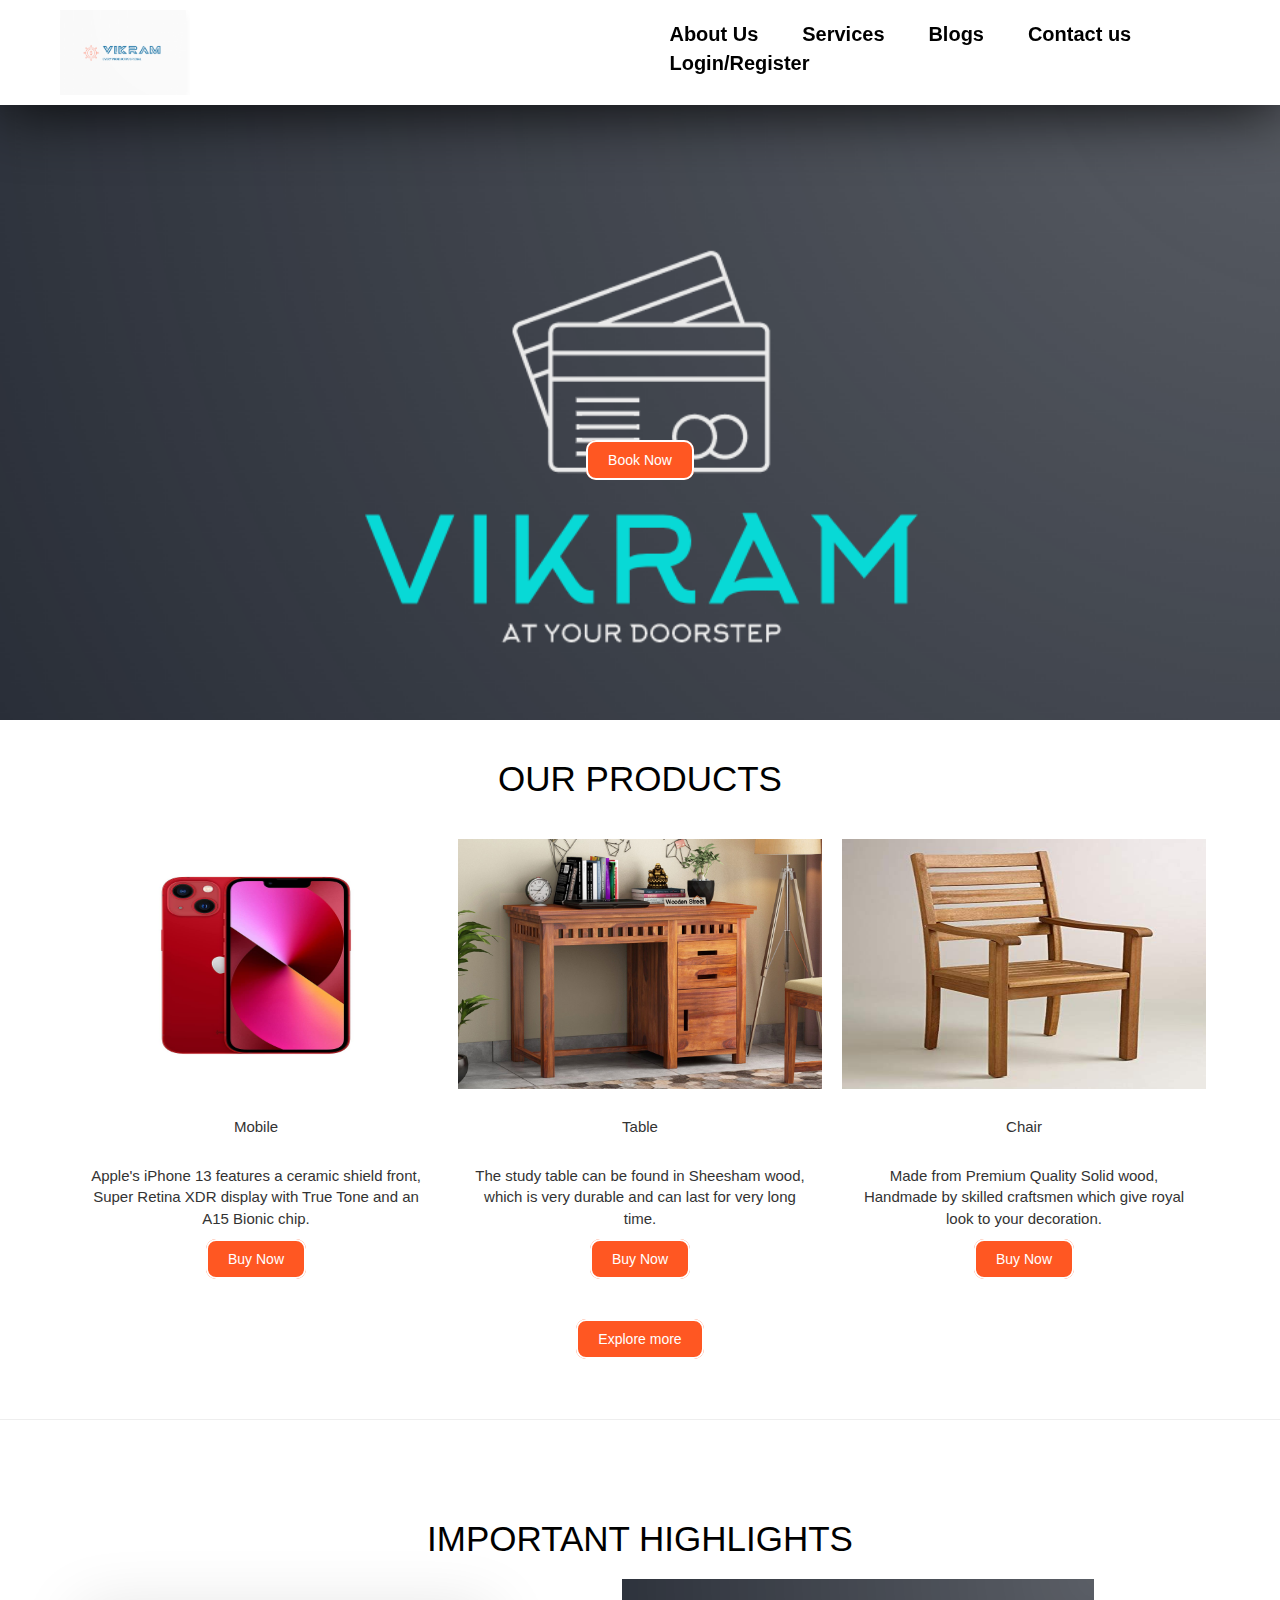
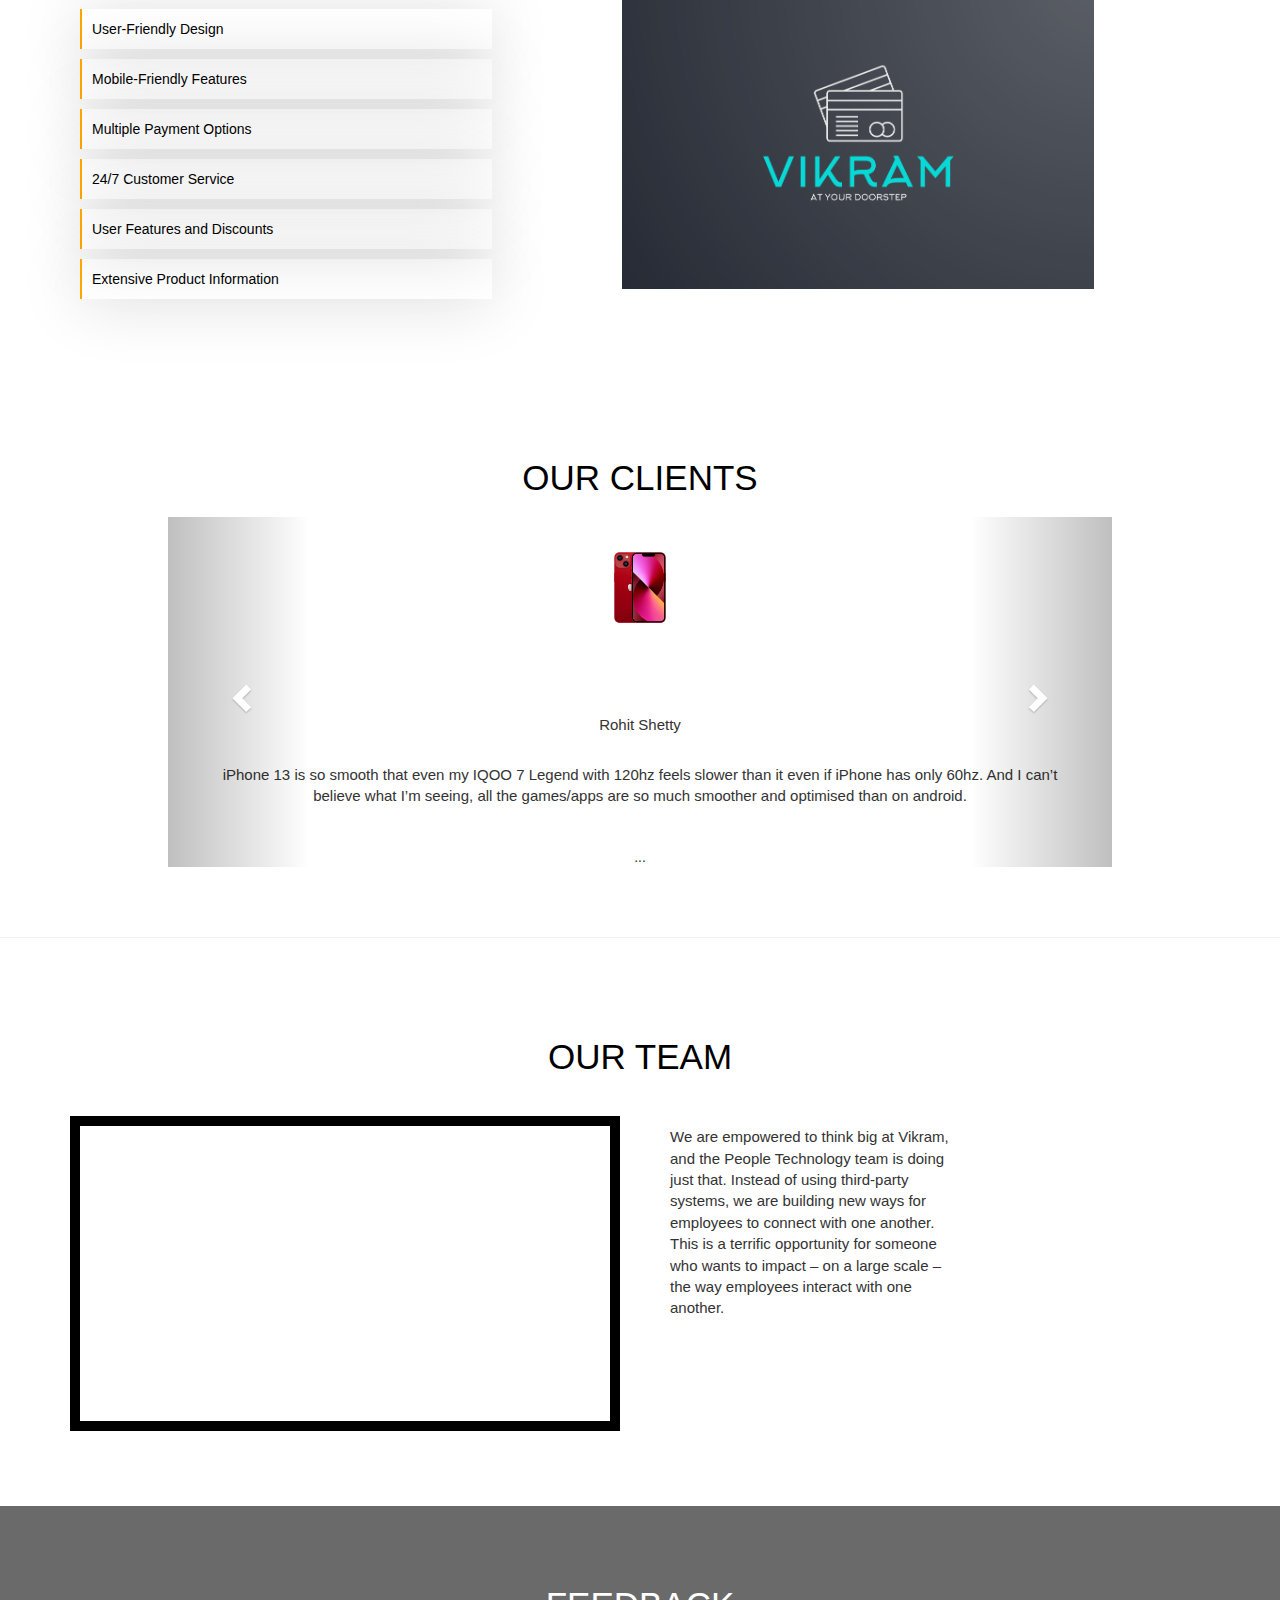
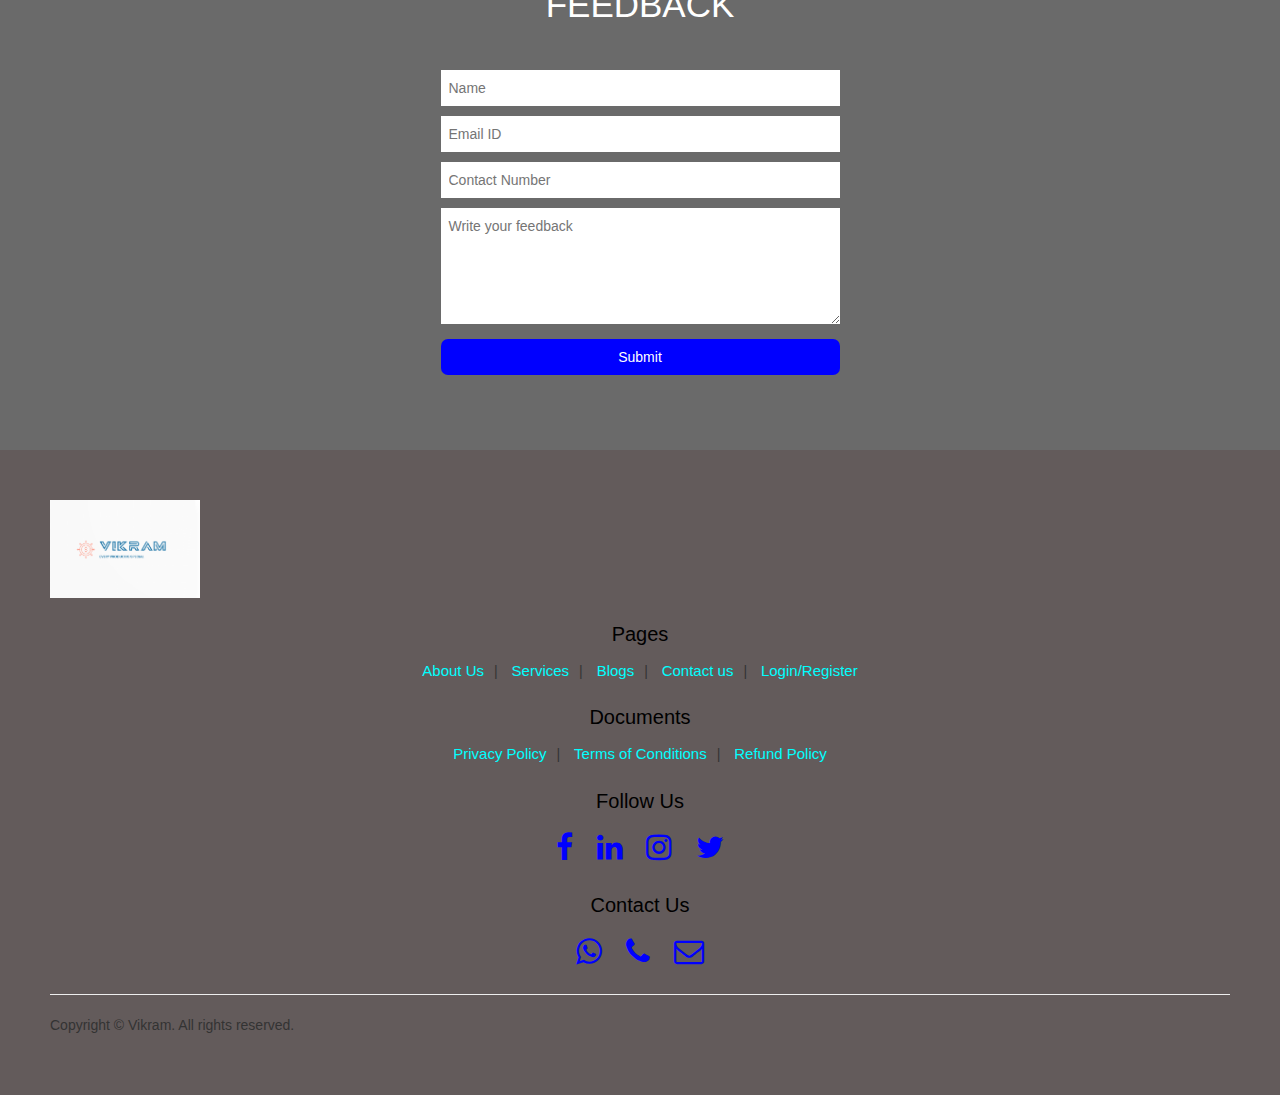
<file: index.html>
<!DOCTYPE html>
<html>


<head>
    <title> E-Commerce </title>

    <!-- Latest compiled and minified CSS -->
<link rel="stylesheet" href="https://cdn.jsdelivr.net/npm/bootstrap@3.4.1/dist/css/bootstrap.min.css" integrity="sha384-HSMxcRTRxnN+Bdg0JdbxYKrThecOKuH5zCYotlSAcp1+c8xmyTe9GYg1l9a69psu" crossorigin="anonymous">

<!-- Optional theme -->
<link rel="stylesheet" href="https://cdn.jsdelivr.net/npm/bootstrap@3.4.1/dist/css/bootstrap-theme.min.css" integrity="sha384-6pzBo3FDv/PJ8r2KRkGHifhEocL+1X2rVCTTkUfGk7/0pbek5mMa1upzvWbrUbOZ" crossorigin="anonymous">

<link rel="stylesheet" type="text/css" href="https://stackpath.bootstrapcdn.com/font-awesome/4.7.0/css/font-awesome.min.css">

    <meta charset="UTF-8">
    <meta http-equiv="X-UA-Compatible" content="IE=edge">
    <meta name="viewport" content="width=device-width, initial-sclae=1.0" >
    <!-- Remote style sheet -->
    <link rel="stylesheet" type="text/css" href="style.css">
    
    <!-- Local style sheet relative to workspace folder -->
    <link rel="stylesheet" href="/style.css">

    <!-- Local style sheet relative to this file -->
    <link rel="stylesheet" href="style.css">
    
    <!-- Embedded style sheet -->
    <style>
        #content {
            display: block;
        }

        .internal {
            display: block;
        }
    </style>
</head>

<body>
    <nav class = "nav nav_top">
        <div class="logo">
            <a href="index.html"><img src="Image/Logo2.png" width="150"></a>
        </div>
        <div class="nav_side">
            <a href="About.html">About Us</a>
            <a href="service.html">Services</a>
            <a href="blog.html">Blogs</a>
            <a href="contact.html">Contact us</a>
            <a href="login.html">Login/Register</a>
        </div>
    </nav>
    
    <section>
    <div class="main">
        <div class="main_content">        
            <div class="btm">
                <a href="service.html">Book Now</a>
            </div>
        </div>
    </div>

    <div class="product">
        <h2>OUR PRODUCTS</h2>
        <div class="product_container">

            <div class="item">
                <div class="item_img">
                    <img src="Image/iphone13.jpg">
                </div>
                <div class="item_content">
                    <h3>Mobile</h3>
                    <p>Apple's iPhone 13 features a ceramic shield front, Super Retina XDR display with True Tone and an A15 Bionic chip.</p>
                    <a href="">Buy Now</a>
                </div>
            </div>

            <div class="item">
                <div class="item_img">
                    <img src="Image/Table.jpg">
                </div>
                <div class="item_content">
                    <h3>Table</h3>
                    <p>The study table can be found in Sheesham wood, which is very durable and can last for very long time.</p>
                    <a href="">Buy Now</a>
                </div>
            </div>

            <div class="item">
                <div class="item_img">
                    <img src="Image/chair.jpg">
                </div>
                <div class="item_content">
                    <h3>Chair</h3>
                    <p>Made from Premium Quality Solid wood, Handmade by skilled craftsmen which give royal look to your decoration.</p>
                    <a href="">Buy Now</a>
                </div>
            </div>
        </div>
        <div class="product_btn">
            <a href="service.html">Explore more</a>
        </div>
    </div>

    <hr>

    <div class="keypoint">
        <h2>IMPORTANT HIGHLIGHTS</h2>
        <div class="key_container">
            <div class="key_content">
                <li>User-Friendly Design</li>
                <li>Mobile-Friendly Features</li>
                <li>Multiple Payment Options</li>
                <li>24/7 Customer Service</li>
                <li>User Features and Discounts</li>
                <li>Extensive Product Information</li>
            </div>
            <div class="key_img">
                <img src="Image/Logo.png">
            </div>
        </div>
    </div>

    <div class="temp">
        <h2>Our Clients</h2>
        <div class="temp_container">
            <div id="carousel-example-generic" class="carousel slide" data-ride="carousel">
                <!-- Indicators -->
                <ol class="carousel-indicators">
                  <li data-target="#carousel-example-generic" data-slide-to="0" class="active"></li>
                  <li data-target="#carousel-example-generic" data-slide-to="1"></li>
                  <li data-target="#carousel-example-generic" data-slide-to="2"></li>
                </ol>
              
                <!-- Wrapper for slides -->
                <div class="carousel-inner" role="listbox">
                  <div class="item active">
                    <div class="item_img">
                        <img src="Image/iphone13.jpg" alt="...">
                    </div>
                    <div class="item_content">
                        <h3>Rohit Shetty</h3>
                        <p>iPhone 13 is so smooth that even my IQOO 7 Legend with 120hz feels slower than it even if iPhone has only 60hz.
                            And I can’t believe what I’m seeing, all the games/apps are so much smoother and optimised than on android.</p>
                    </div>

                  </div>
                  <div class="item">
                    <div class="item_img">
                        <img src="Image/Table.jpg" alt="...">
                    </div>
                    <div class="item_content">
                        <h3>Vijay Sharma</h3>
                        <p>Solid, great style, look even better than on the website. The finish of the table makes it look more appealing.</p>
                    </div>
                  </div>
                  <div class="item">
                    <div class="item_img">
                        <img src="Image/chair.jpg" alt="...">
                    </div>
                    <div class="item_content">
                        <h3>Dhruv Singh</h3>
                        <p>Very strong and good quality. But the locking and unlocking hinges are seems to be a concern.</p>
                    </div>
                  </div>
                  ...
                </div>
              
                <!-- Controls -->
                <a class="left carousel-control" href="#carousel-example-generic" role="button" data-slide="prev">
                  <span class="glyphicon glyphicon-chevron-left" aria-hidden="true"></span>
                  <span class="sr-only">Previous</span>
                </a>
                <a class="right carousel-control" href="#carousel-example-generic" role="button" data-slide="next">
                  <span class="glyphicon glyphicon-chevron-right" aria-hidden="true"></span>
                  <span class="sr-only">Next</span>
                </a>
            </div>
        </div>
    </div>
    
    <hr>
    <div class="team">
        <h2>OUR TEAM</h2>
        <div class="team_container">
            <div class="team_video">
                <iframe width="560" height="315" src="https://www.youtube.com/embed/av9WBv5091c" title="YouTube video player" frameborder="0" allow="accelerometer; autoplay; clipboard-write; encrypted-media; gyroscope; picture-in-picture" allowfullscreen></iframe>
            </div>
            <div class="team_content">
                <p>We are empowered to think big at Vikram, and the People Technology team is doing just that.
                    Instead of using third-party systems, we are building new ways for employees to connect with one another.
                    This is a terrific opportunity for someone who wants to impact – on a large scale – the way employees interact with one another.
                </p>
            </div>
        </div>
    </div>

    <div class="feed">
        <h2>FEEDBACK</h2>
        <div class="feed_form">
            <form name="submitform" method="POST">
                <input type="text" name="Name" placeholder="Name"><br>
                <input type="email" name="Email" placeholder="Email ID"><br>
                <input type="number" name="Number" placeholder="Contact Number"><br>
                <textarea rows="5" cols="7" name="Review" placeholder="Write your feedback"></textarea><br>
                <button type="submit">Submit</button>
            </form>
        </div>
    </div>

    <footer>
        <div class="footer_logo">
            <a href="index.html"><img src="Image/Logo2.png" width="150"></a>
        </div>
        <div class="pages">
            <h3>Pages</h3>
            <a href="About.html">About Us</a>|
            <a href="service.html">Services</a>|
            <a href="blog.html">Blogs</a>|
            <a href="contact.html">Contact us</a>|
            <a href="login.html">Login/Register</a>
        </div>
        <div class="doc">
            <h3>Documents</h3>
            <a href="">Privacy Policy</a>|
            <a href="">Terms of Conditions</a>|
            <a href="">Refund Policy</a>
        </div>
        <div class="social">
            <h3>Follow Us</h3>
            <a href=""><i class="fa fa-facebook" aria-hidden="true"></i></a>
            <a href=""><i class="fa fa-linkedin" aria-hidden="true"></i></a>
            <a href=""><i class="fa fa-instagram" aria-hidden="true"></i></a>
            <a href=""><i class="fa fa-twitter" aria-hidden="true"></i></a>
        </div>
        <div class="contact">
            <h3>Contact Us</h3>
            <a href="https://api.WhatsApp.com/send?phone=+919417339530" target="_blank"><i class="fa fa-whatsapp" aria-hidden="true"></i></a>
            <a href="tel: +919417339530"><i class="fa fa-phone" aria-hidden="true"></i></a>
            <a href="mailto: 2020ucs0080@iitjammu.ac.in"><i class="fa fa-envelope-o" aria-hidden="true"></i></a>
        </div>
        <hr>
        <p>Copyright &copy; Vikram. All rights reserved.</p>
    </footer>


    </section>
    <script type ="text/JavaScript">
        const scriptURL =
            'https://script.google.com/macros/s/AKfycbwNdeAqmJuYHoIO3xvgIDn7o3U9N_X1ELj9Gvr_CBNIDO7R3QDB3ECNlCX4q305VNk/exec'
        const form = document.forms['submitform']
     
        form.addEventListener('submit', e => {
            e.preventDefault()
            fetch(scriptURL, {
                    method: 'POST',
                    body: new FormData(form)
                })
                .then(response => alert(
                    "Thanks for you valuable feedback!!!"))
                .catch(error => console.error('Error!', error.message))
        })
     
    </script>
<!-- jQuery (necessary for Bootstrap's JavaScript plugins) -->
<script src="https://code.jquery.com/jquery-1.12.4.min.js" integrity="sha384-nvAa0+6Qg9clwYCGGPpDQLVpLNn0fRaROjHqs13t4Ggj3Ez50XnGQqc/r8MhnRDZ" crossorigin="anonymous"></script>   
<!-- Latest compiled and minified JavaScript -->
<script src="https://cdn.jsdelivr.net/npm/bootstrap@3.4.1/dist/js/bootstrap.min.js" integrity="sha384-aJ21OjlMXNL5UyIl/XNwTMqvzeRMZH2w8c5cRVpzpU8Y5bApTppSuUkhZXN0VxHd" crossorigin="anonymous">
</script>

</body>

</html>
</file>
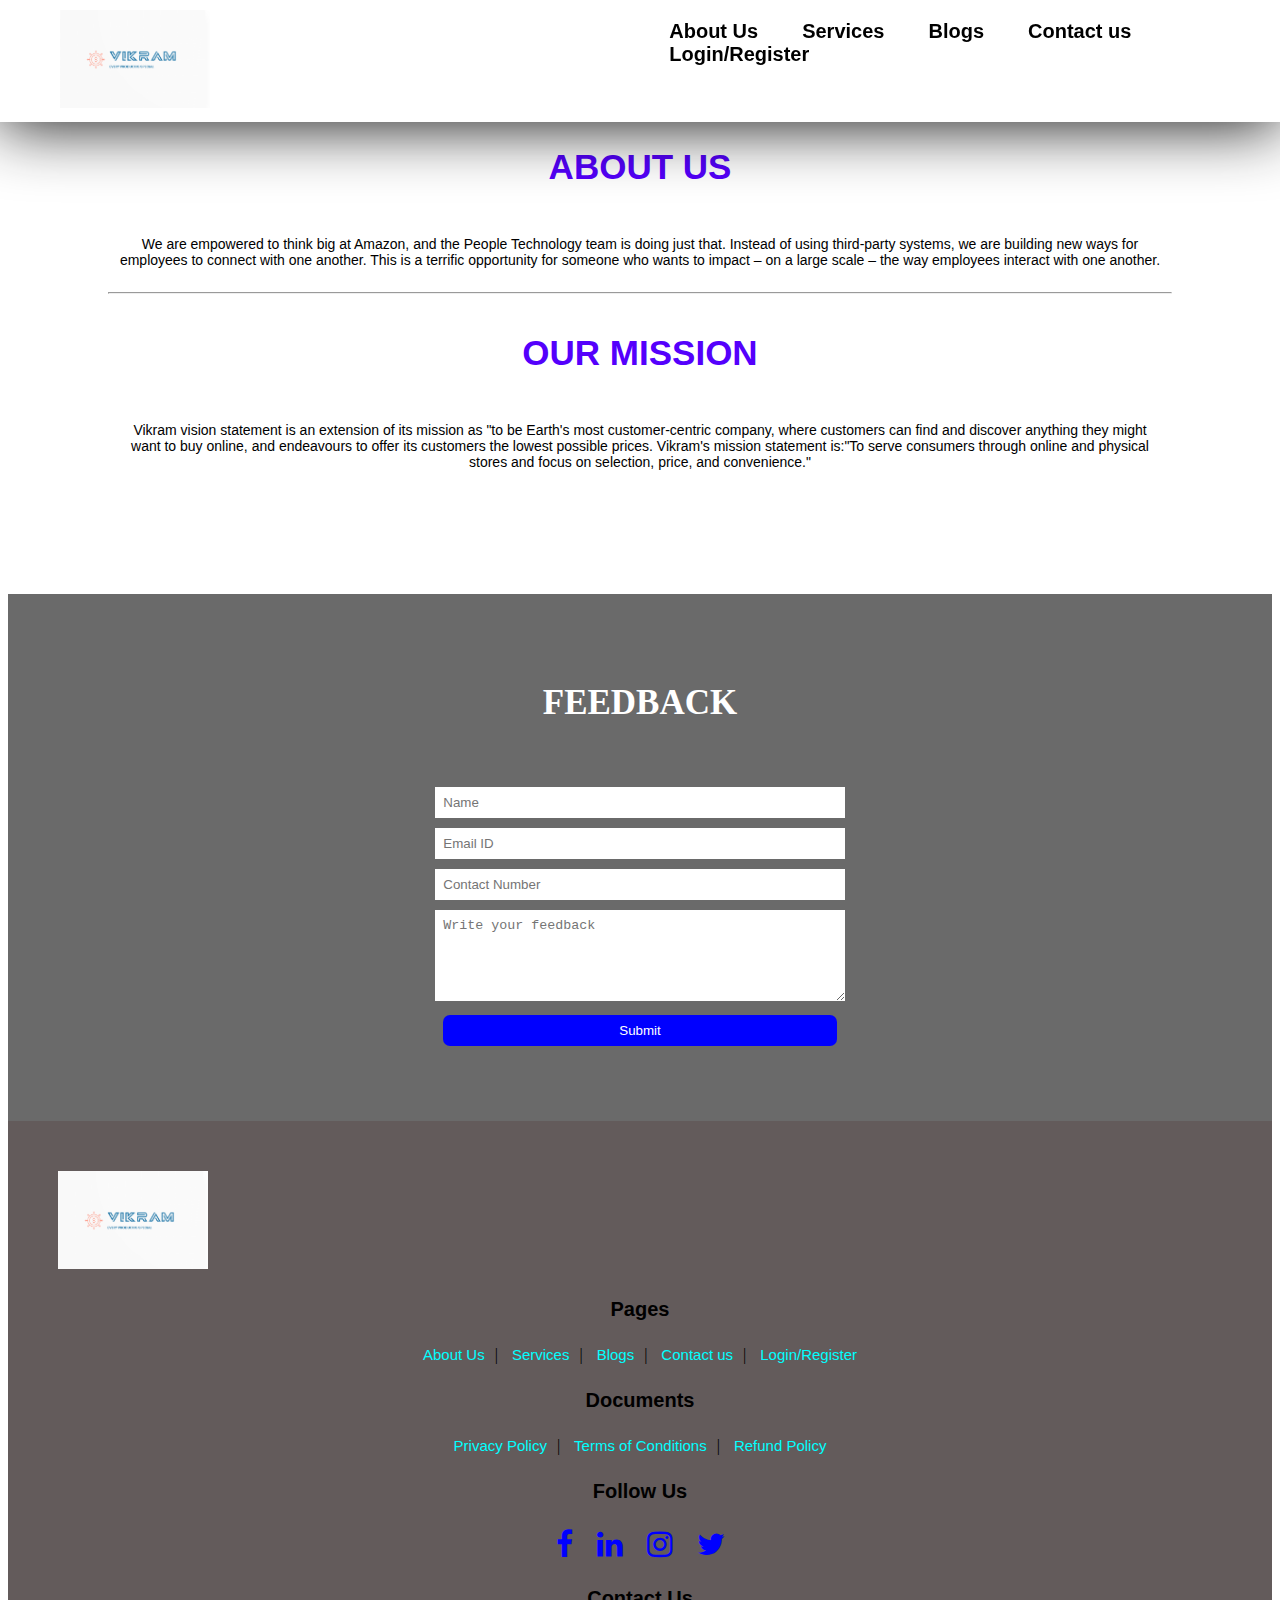
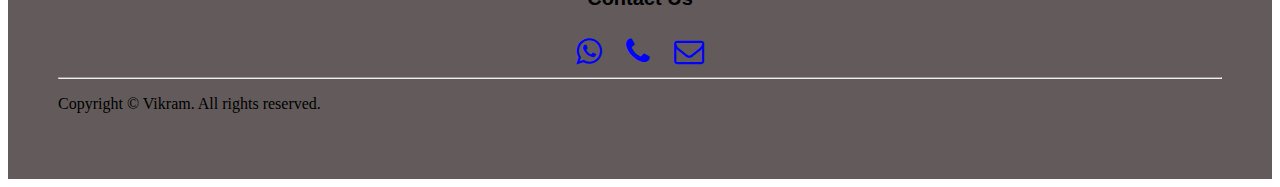
<file: about.html>
<!DOCTYPE html>
<html>

<head>
    <title> E-Commerce | About Us </title>
    <link rel="stylesheet" type="text/css" href="style.css">
    <link rel="stylesheet" type="text/css" href="https://stackpath.bootstrapcdn.com/font-awesome/4.7.0/css/font-awesome.min.css">
</head>

<body>
    <nav class = "nav nav_top">
        <div class="logo">
            <a href="index.html"><img src="Image/Logo2.png" width="150"></a>
        </div>
        <div class="nav_side">
            <a href="About.html">About Us</a>
            <a href="service.html">Services</a>
            <a href="blog.html">Blogs</a>
            <a href="contact.html">Contact us</a>
            <a href="login.html">Login/Register</a>
        </div>
    </nav>

    <div class="about_us">
        <h2>About Us</h2>
        <div class ="about_content">
            <p>We are empowered to think big at Amazon, and the People Technology team is doing just that. Instead of using third-party systems, we are building new ways for employees to connect with one another. This is a terrific opportunity for someone who wants to impact – on a large scale – the way employees interact with one another.
            </p>
        </div>
        <hr>
        <h2>Our Mission</h2>
        <p>Vikram vision statement is an extension of its mission as "to be Earth's most customer-centric company, where customers can find and discover anything they might want to buy online, and endeavours to offer its customers the lowest possible prices.
            Vikram's mission statement is:"To serve consumers through online and physical stores and focus on selection, price, and convenience."
        </p>
    </div>


    <div class="feed">
        <h2>FEEDBACK</h2>
        <div class="feed_form">
            <form name="submitform" method="POST">
                <input type="text" name="Name" placeholder="Name"><br>
                <input type="email" name="Email" placeholder="Email ID"><br>
                <input type="number" name="Number" placeholder="Contact Number"><br>
                <textarea rows="5" cols="7" name="Review" placeholder="Write your feedback"></textarea><br>
                <button type="submit">Submit</button>
            </form>
        </div>
    </div>

    <footer>
        <div class="footer_logo">
            <a href="index.html"><img src="Image/Logo2.png" width="150"></a>
        </div>
        <div class="pages">
            <h3>Pages</h3>
            <a href="About.html">About Us</a>|
            <a href="service.html">Services</a>|
            <a href="blog.html">Blogs</a>|
            <a href="contact.html">Contact us</a>|
            <a href="login.html">Login/Register</a>
        </div>
        <div class="doc">
            <h3>Documents</h3>
            <a href="">Privacy Policy</a>|
            <a href="">Terms of Conditions</a>|
            <a href="">Refund Policy</a>
        </div>
        <div class="social">
            <h3>Follow Us</h3>
            <a href=""><i class="fa fa-facebook" aria-hidden="true"></i></a>
            <a href=""><i class="fa fa-linkedin" aria-hidden="true"></i></a>
            <a href=""><i class="fa fa-instagram" aria-hidden="true"></i></a>
            <a href=""><i class="fa fa-twitter" aria-hidden="true"></i></a>
        </div>
        <div class="contact">
            <h3>Contact Us</h3>
            <a href="https://api.WhatsApp.com/send?phone=+919417339530" target="_blank"><i class="fa fa-whatsapp" aria-hidden="true"></i></a>
            <a href="tel: +919417339530"><i class="fa fa-phone" aria-hidden="true"></i></a>
            <a href="mailto: 2020ucs0080@iitjammu.ac.in"><i class="fa fa-envelope-o" aria-hidden="true"></i></a>
        </div>
        <hr>
        <p>Copyright &copy; Vikram. All rights reserved.</p>
    </footer>


    </section>
    <script type ="text/JavaScript">
        const scriptURL =
            'https://script.google.com/macros/s/AKfycbwNdeAqmJuYHoIO3xvgIDn7o3U9N_X1ELj9Gvr_CBNIDO7R3QDB3ECNlCX4q305VNk/exec'
        const form = document.forms['submitform']
     
        form.addEventListener('submit', e => {
            e.preventDefault()
            fetch(scriptURL, {
                    method: 'POST',
                    body: new FormData(form)
                })
                .then(response => alert(
                    "Thanks for you valuable feedback!!!"))
                .catch(error => console.error('Error!', error.message))
        })
     
    </script>
</body>

</html>
</file>
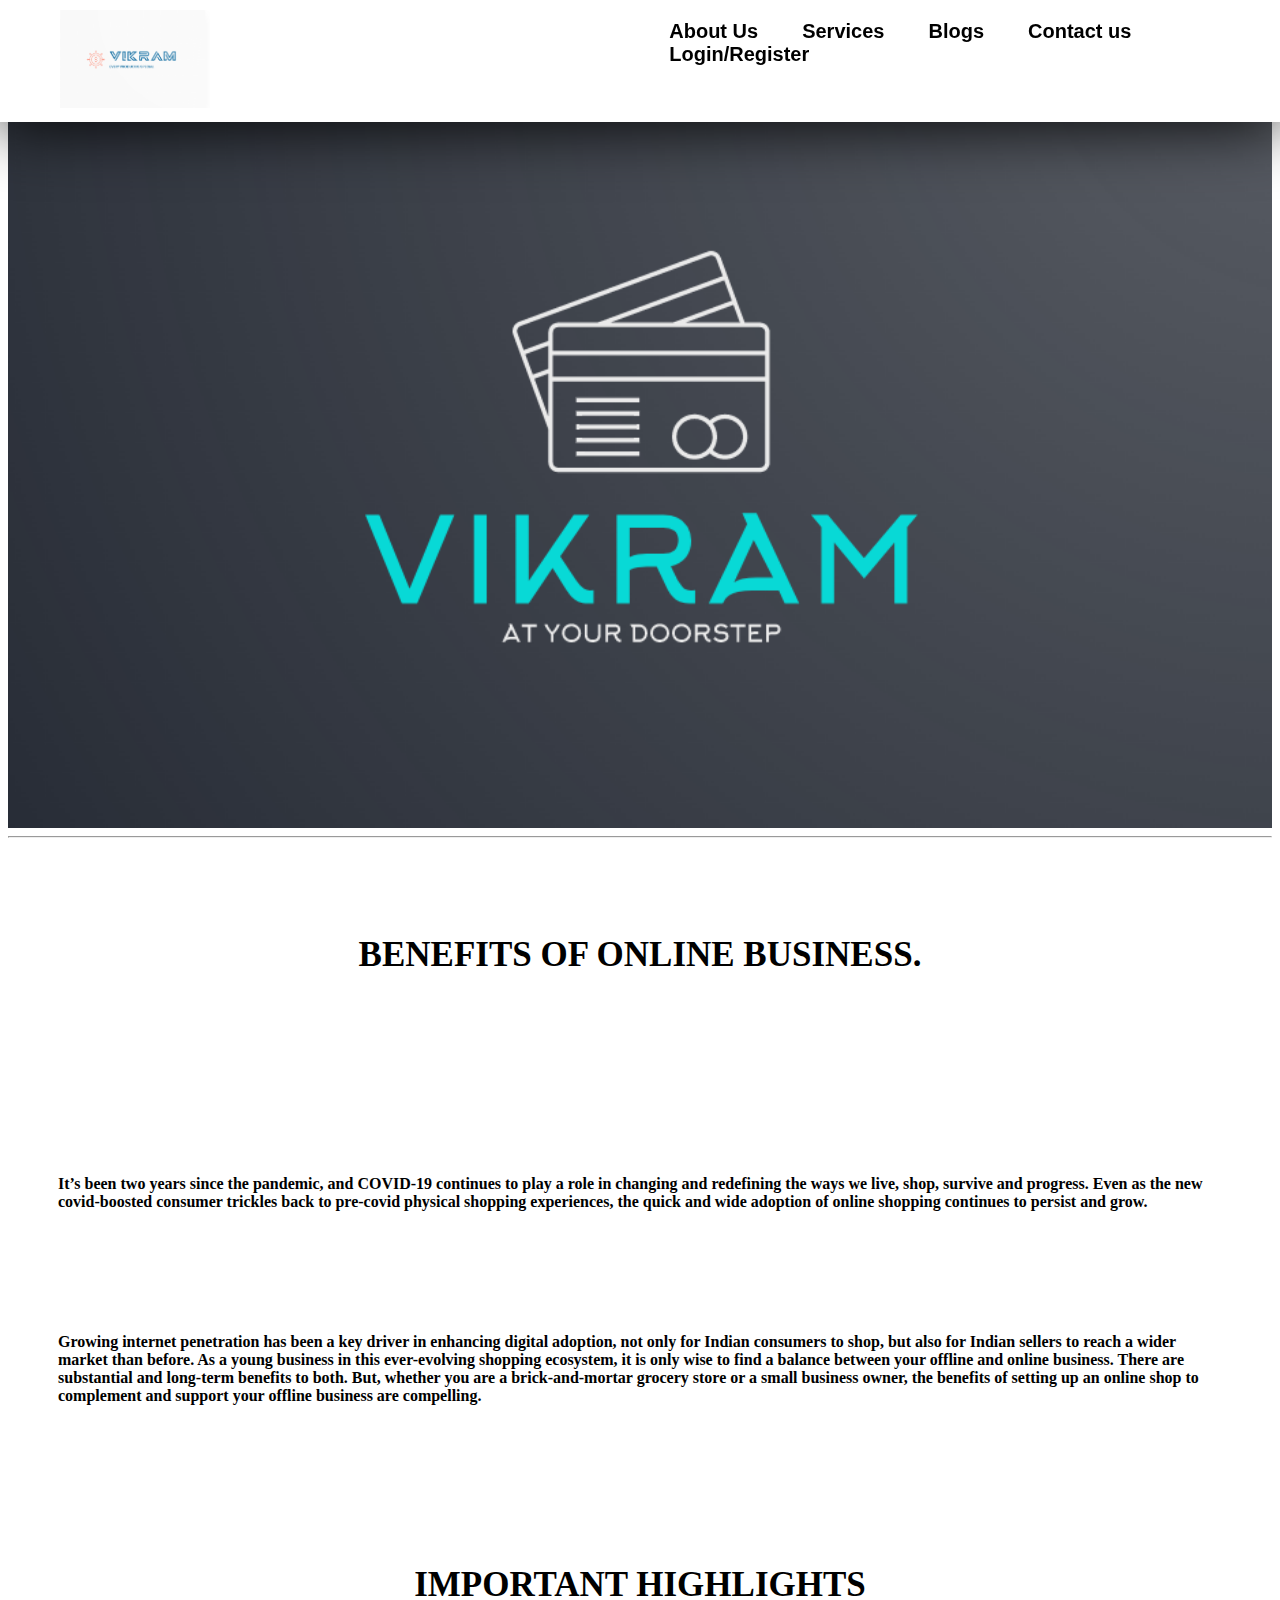
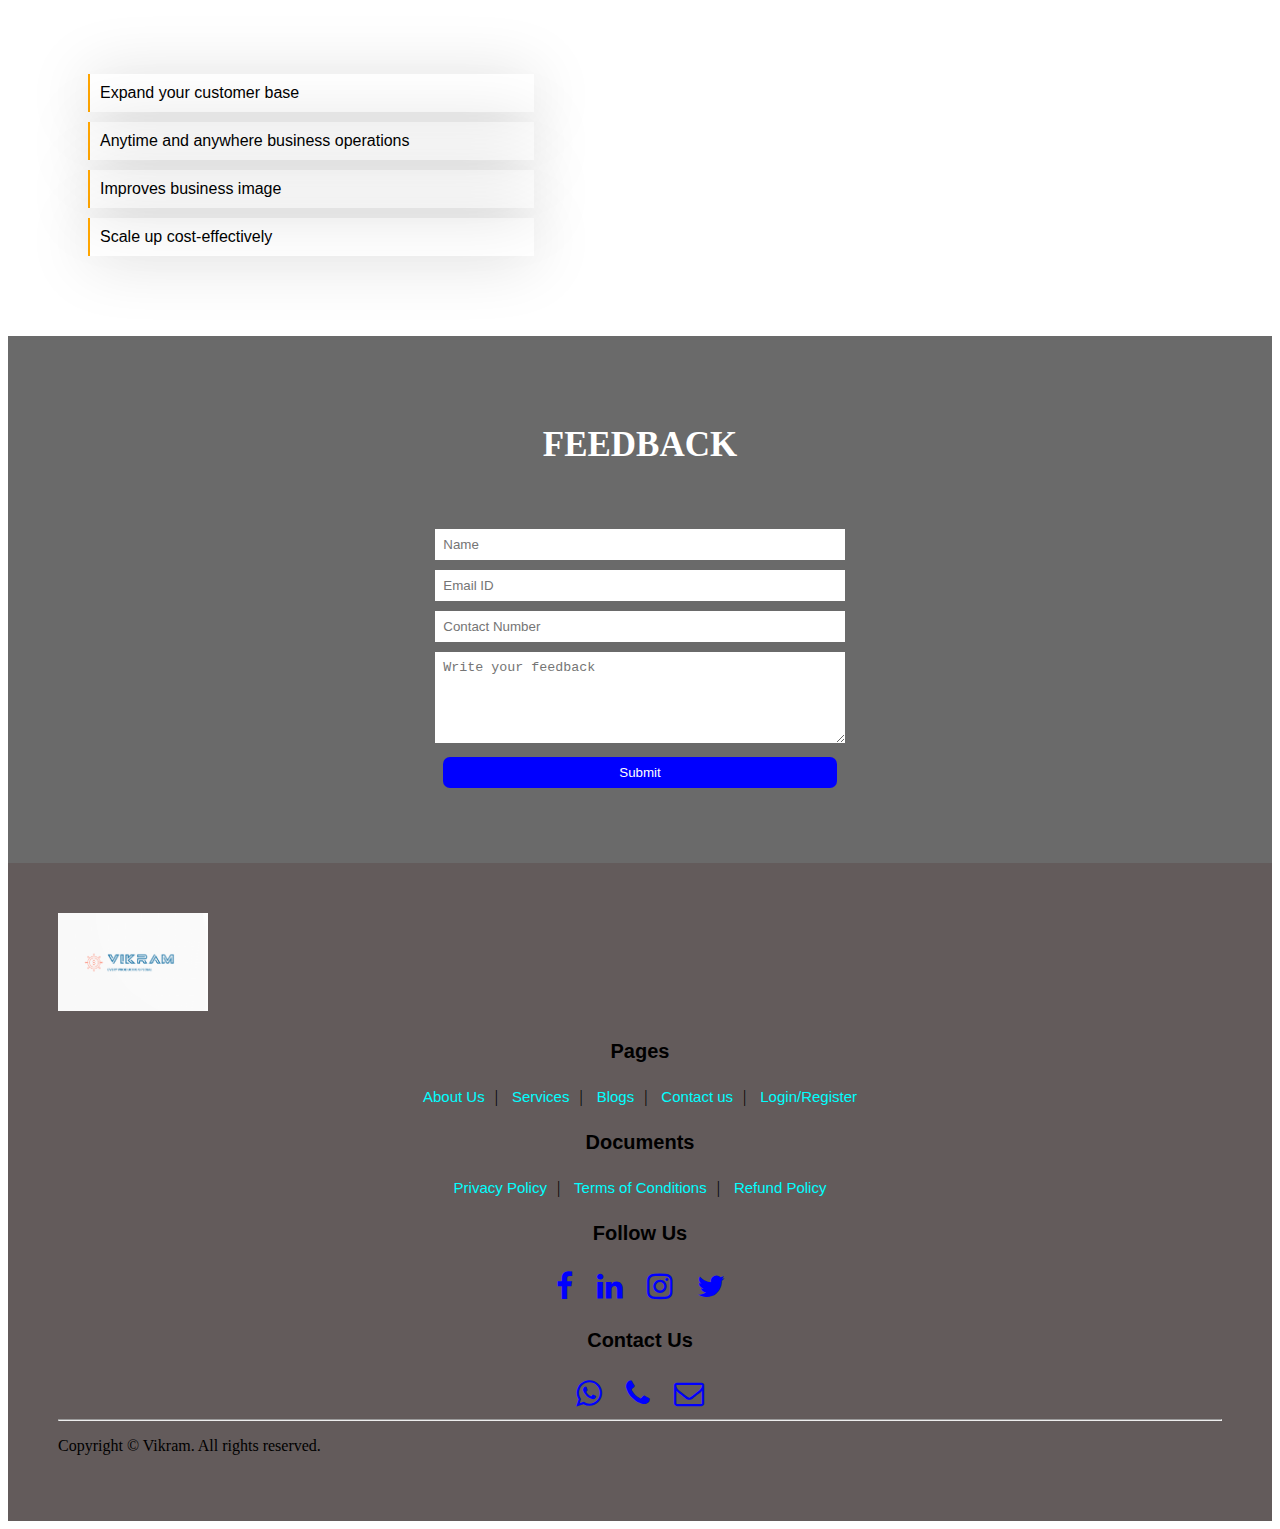
<file: blog.html>
<!DOCTYPE html>
<html>

<head>
    <title> E-Commerce | Blog </title>
    <link rel="stylesheet" type="text/css" href="style.css">
    <link rel="stylesheet" type="text/css" href="https://stackpath.bootstrapcdn.com/font-awesome/4.7.0/css/font-awesome.min.css">
</head>

<body>
    <nav class = "nav nav_top">
        <div class="logo">
            <a href="index.html"><img src="Image/Logo2.png" width="150"></a>
        </div>
        <div class="nav_side">
            <a href="About.html">About Us</a>
            <a href="service.html">Services</a>
            <a href="blog.html">Blogs</a>
            <a href="contact.html">Contact us</a>
            <a href="login.html">Login/Register</a>
        </div>
    </nav>

    <div class="main">
        <div class="main_content">
        </div>
    </div>
    <section>

    <hr>
    <div class="team">
        <h2>Benefits of online business.</h2>
        <div class="team_container">
            <div class="team_content">
            </div>
        </div>
    </div>
    <h4 style="padding: 50px">It’s been two years since the pandemic, and COVID-19 continues to play a role in changing and redefining the ways we live, shop, survive and progress. 
        Even as the new covid-boosted consumer trickles back to pre-covid physical shopping experiences, the quick and wide adoption of online shopping continues to persist and grow.
    </h4>
    <h4  style="padding: 50px">Growing internet penetration has been a key driver in enhancing digital adoption, not only for Indian consumers to shop, but also for Indian sellers to reach a wider market than before. 
        As a young business in this ever-evolving shopping ecosystem, it is only wise to find a balance between your offline and online business. 
        There are substantial and long-term benefits to both. But, whether you are a brick-and-mortar grocery store or a small business owner, the benefits of setting up an online shop to complement and support your offline business are compelling.
    </h4>
    <div class="keypoint">
        <h2>IMPORTANT HIGHLIGHTS</h2>
        <div class="key_container">
            <div class="key_content">
                <li>Expand your customer base</li>
                <li>Anytime and anywhere business operations</li>
                <li>Improves business image</li>
                <li>Scale up cost-effectively</li>
            </div>
        </div>
    </div>

    <div class="feed">
        <h2>FEEDBACK</h2>
        <div class="feed_form">
            <form name="submitform" method="POST">
                <input type="text" name="Name" placeholder="Name"><br>
                <input type="email" name="Email" placeholder="Email ID"><br>
                <input type="number" name="Number" placeholder="Contact Number"><br>
                <textarea rows="5" cols="7" name="Review" placeholder="Write your feedback"></textarea><br>
                <button type="submit">Submit</button>
            </form>
        </div>
    </div>

    <footer>
        <div class="footer_logo">
            <a href="index.html"><img src="Image/Logo2.png" width="150"></a>
        </div>
        <div class="pages">
            <h3>Pages</h3>
            <a href="About.html">About Us</a>|
            <a href="service.html">Services</a>|
            <a href="blog.html">Blogs</a>|
            <a href="contact.html">Contact us</a>|
            <a href="login.html">Login/Register</a>
        </div>
        <div class="doc">
            <h3>Documents</h3>
            <a href="">Privacy Policy</a>|
            <a href="">Terms of Conditions</a>|
            <a href="">Refund Policy</a>
        </div>
        <div class="social">
            <h3>Follow Us</h3>
            <a href=""><i class="fa fa-facebook" aria-hidden="true"></i></a>
            <a href=""><i class="fa fa-linkedin" aria-hidden="true"></i></a>
            <a href=""><i class="fa fa-instagram" aria-hidden="true"></i></a>
            <a href=""><i class="fa fa-twitter" aria-hidden="true"></i></a>
        </div>
        <div class="contact">
            <h3>Contact Us</h3>
            <a href="https://api.WhatsApp.com/send?phone=+919417339530" target="_blank"><i class="fa fa-whatsapp" aria-hidden="true"></i></a>
            <a href="tel: +919417339530"><i class="fa fa-phone" aria-hidden="true"></i></a>
            <a href="mailto: 2020ucs0080@iitjammu.ac.in"><i class="fa fa-envelope-o" aria-hidden="true"></i></a>
        </div>
        <hr>
        <p>Copyright &copy; Vikram. All rights reserved.</p>
    </footer>


    </section>
    <script type ="text/JavaScript">
        const scriptURL =
            'https://script.google.com/macros/s/AKfycbwNdeAqmJuYHoIO3xvgIDn7o3U9N_X1ELj9Gvr_CBNIDO7R3QDB3ECNlCX4q305VNk/exec'
        const form = document.forms['submitform']
     
        form.addEventListener('submit', e => {
            e.preventDefault()
            fetch(scriptURL, {
                    method: 'POST',
                    body: new FormData(form)
                })
                .then(response => alert(
                    "Thanks for you valuable feedback!!!"))
                .catch(error => console.error('Error!', error.message))
        })
     
    </script>


</body>

</html>
</file>
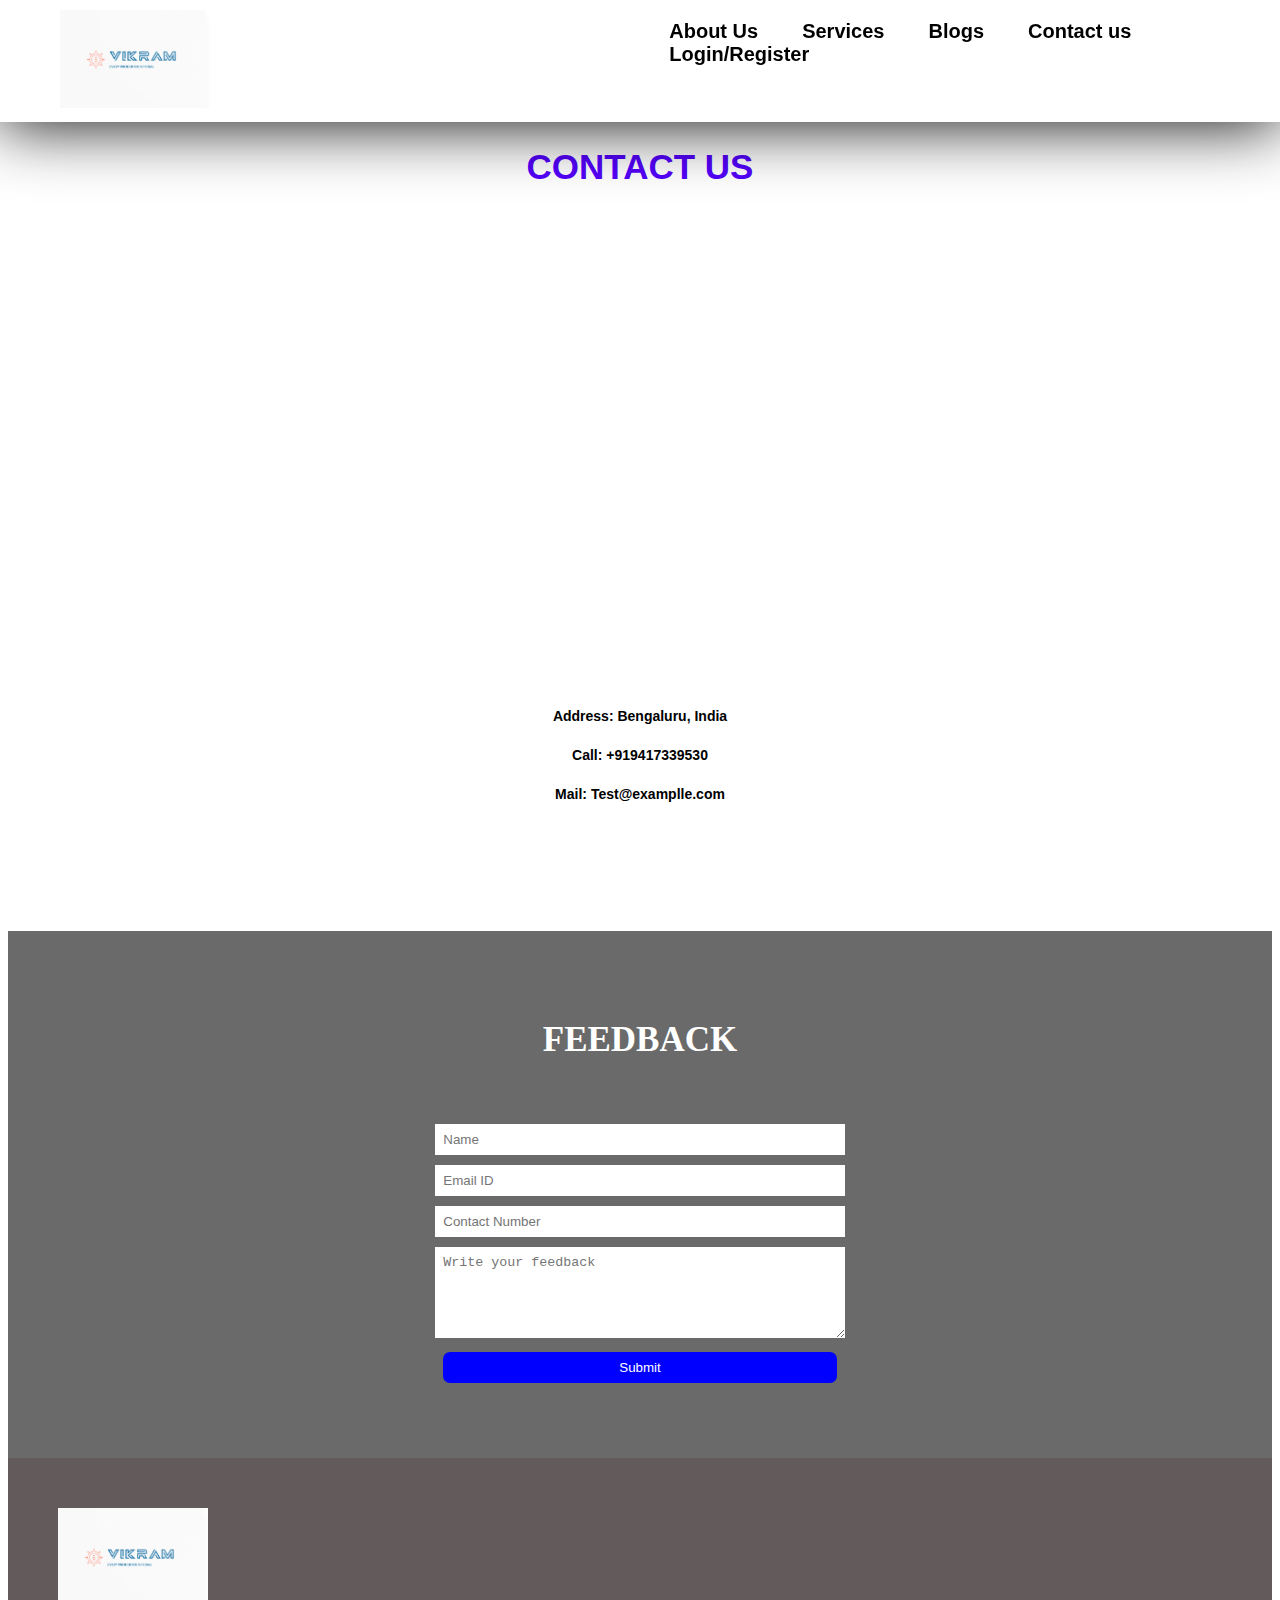
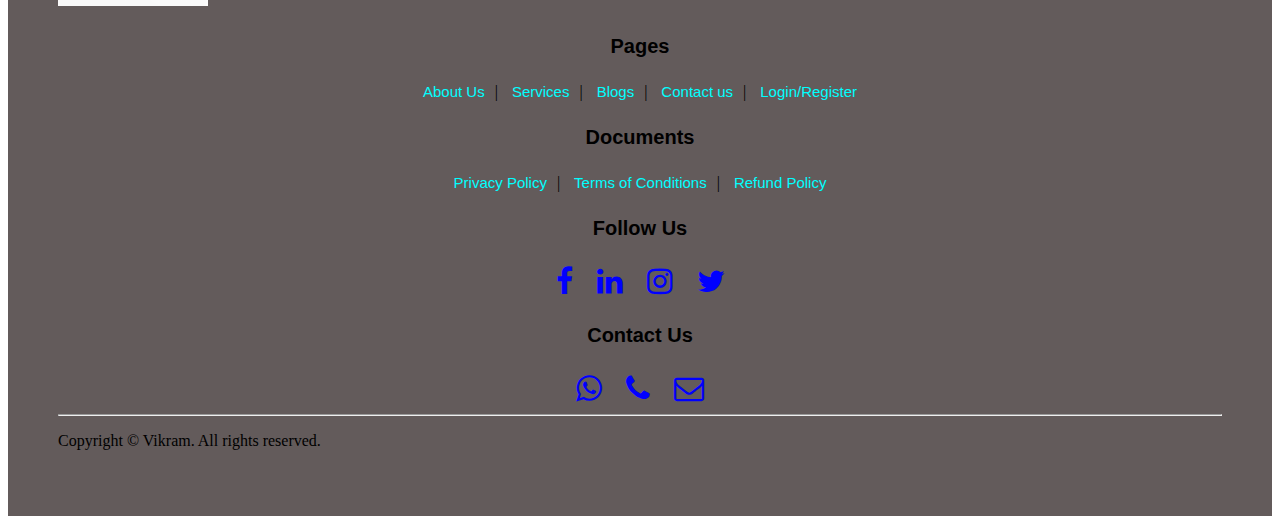
<file: contact.html>
<!DOCTYPE html>
<html>

<head>
    <title> E-Commerce | Contact Us </title>
    <link rel="stylesheet" type="text/css" href="style.css">
    <link rel="stylesheet" type="text/css" href="https://stackpath.bootstrapcdn.com/font-awesome/4.7.0/css/font-awesome.min.css">
</head>

<body>
    <nav class = "nav nav_top">
        <div class="logo">
            <a href="index.html"><img src="Image/Logo2.png" width="150"></a>
        </div>
        <div class="nav_side">
            <a href="About.html">About Us</a>
            <a href="service.html">Services</a>
            <a href="blog.html">Blogs</a>
            <a href="contact.html">Contact us</a>
            <a href="login.html">Login/Register</a>
        </div>
    </nav>

    <div class="contact_container">
        <h2>Contact uS</h2>
        <div class="g_map">
            <iframe src="https://www.google.com/maps/embed?pb=!1m18!1m12!1m3!1d3884.420126273384!2d77.70501065223144!3d13.198919336121866!2m3!1f0!2f0!3f0!3m2!1i1024!2i768!4f13.1!3m3!1m2!1s0x3bae1cfe75446265%3A0x296c70e9a129418e!2sKempegowda%20International%20Airport%20Bengaluru!5e0!3m2!1sen!2sin!4v1660037116753!5m2!1sen!2sin" width="100%" height="450" style="border:0;" allowfullscreen="" loading="lazy" referrerpolicy="no-referrer-when-downgrade"></iframe>
        </div>
        <div class="contact_content">
            <p><b>Address: Bengaluru, India</b></p>
            <p><b>Call: +919417339530</b></p>
            <p><b>Mail: Test@examplle.com</b></p>
        </div>
    </div>


    <div class="feed">
        <h2>FEEDBACK</h2>
        <div class="feed_form">
            <form name="submitform" method="POST">
                <input type="text" name="Name" placeholder="Name"><br>
                <input type="email" name="Email" placeholder="Email ID"><br>
                <input type="number" name="Number" placeholder="Contact Number"><br>
                <textarea rows="5" cols="7" name="Review" placeholder="Write your feedback"></textarea><br>
                <button type="submit">Submit</button>
            </form>
        </div>
    </div>

    <footer>
        <div class="footer_logo">
            <a href="index.html"><img src="Image/Logo2.png" width="150"></a>
        </div>
        <div class="pages">
            <h3>Pages</h3>
            <a href="About.html">About Us</a>|
            <a href="service.html">Services</a>|
            <a href="blog.html">Blogs</a>|
            <a href="contact.html">Contact us</a>|
            <a href="login.html">Login/Register</a>
        </div>
        <div class="doc">
            <h3>Documents</h3>
            <a href="">Privacy Policy</a>|
            <a href="">Terms of Conditions</a>|
            <a href="">Refund Policy</a>
        </div>
        <div class="social">
            <h3>Follow Us</h3>
            <a href=""><i class="fa fa-facebook" aria-hidden="true"></i></a>
            <a href=""><i class="fa fa-linkedin" aria-hidden="true"></i></a>
            <a href=""><i class="fa fa-instagram" aria-hidden="true"></i></a>
            <a href=""><i class="fa fa-twitter" aria-hidden="true"></i></a>
        </div>
        <div class="contact">
            <h3>Contact Us</h3>
            <a href="https://api.WhatsApp.com/send?phone=+919417339530" target="_blank"><i class="fa fa-whatsapp" aria-hidden="true"></i></a>
            <a href="tel: +919417339530"><i class="fa fa-phone" aria-hidden="true"></i></a>
            <a href="mailto: 2020ucs0080@iitjammu.ac.in"><i class="fa fa-envelope-o" aria-hidden="true"></i></a>
        </div>
        <hr>
        <p>Copyright &copy; Vikram. All rights reserved.</p>
    </footer>


    </section>
    <script type ="text/JavaScript">
        const scriptURL =
            'https://script.google.com/macros/s/AKfycbwNdeAqmJuYHoIO3xvgIDn7o3U9N_X1ELj9Gvr_CBNIDO7R3QDB3ECNlCX4q305VNk/exec'
        const form = document.forms['submitform']
     
        form.addEventListener('submit', e => {
            e.preventDefault()
            fetch(scriptURL, {
                    method: 'POST',
                    body: new FormData(form)
                })
                .then(response => alert(
                    "Thanks for you valuable feedback!!!"))
                .catch(error => console.error('Error!', error.message))
        })
     
    </script>

</body>

</html>
</file>
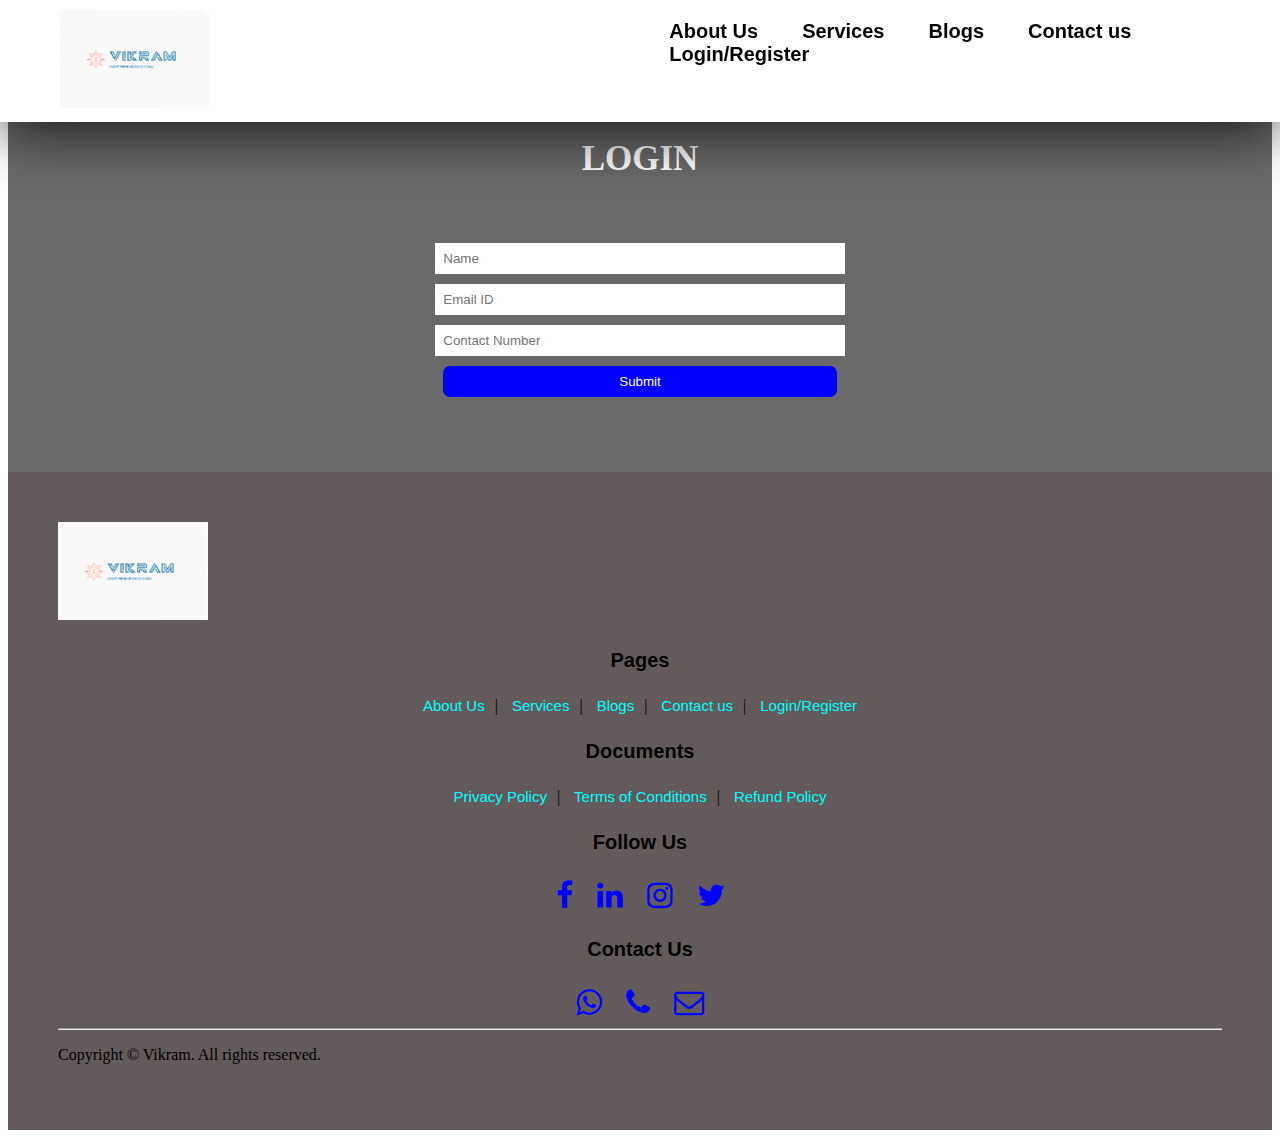
<file: login.html>
<!DOCTYPE html>
<html>

<head>
    <title> E-Commerce | Login </title>
    <link rel="stylesheet" type="text/css" href="style.css">
    <link rel="stylesheet" type="text/css" href="https://stackpath.bootstrapcdn.com/font-awesome/4.7.0/css/font-awesome.min.css">
</head>

<body>
    <nav class = "nav nav_top">
        <div class="logo">
            <a href="index.html"><img src="Image/Logo2.png" width="150"></a>
        </div>
        <div class="nav_side">
            <a href="About.html">About Us</a>
            <a href="service.html">Services</a>
            <a href="blog.html">Blogs</a>
            <a href="contact.html">Contact us</a>
            <a href="login.html">Login/Register</a>
        </div>
    </nav>

    <div class="feed" style="margin-top: 50px;">
        <h2>Login</h2>
        <div class="feed_form">
            <form name="submitform" method="POST">
                <input type="text" name="Name" placeholder="Name"><br>
                <input type="email" name="Email" placeholder="Email ID"><br>
                <input type="number" name="Number" placeholder="Contact Number"><br>
                <button type="submit">Submit</button>
            </form>
        </div>
    </div>


    <footer>
        <div class="footer_logo">
            <a href="index.html"><img src="Image/Logo2.png" width="150"></a>
        </div>
        <div class="pages">
            <h3>Pages</h3>
            <a href="About.html">About Us</a>|
            <a href="service.html">Services</a>|
            <a href="blog.html">Blogs</a>|
            <a href="contact.html">Contact us</a>|
            <a href="login.html">Login/Register</a>
        </div>
        <div class="doc">
            <h3>Documents</h3>
            <a href="">Privacy Policy</a>|
            <a href="">Terms of Conditions</a>|
            <a href="">Refund Policy</a>
        </div>
        <div class="social">
            <h3>Follow Us</h3>
            <a href=""><i class="fa fa-facebook" aria-hidden="true"></i></a>
            <a href=""><i class="fa fa-linkedin" aria-hidden="true"></i></a>
            <a href=""><i class="fa fa-instagram" aria-hidden="true"></i></a>
            <a href=""><i class="fa fa-twitter" aria-hidden="true"></i></a>
        </div>
        <div class="contact">
            <h3>Contact Us</h3>
            <a href="https://api.WhatsApp.com/send?phone=+919417339530" target="_blank"><i class="fa fa-whatsapp" aria-hidden="true"></i></a>
            <a href="tel: +919417339530"><i class="fa fa-phone" aria-hidden="true"></i></a>
            <a href="mailto: 2020ucs0080@iitjammu.ac.in"><i class="fa fa-envelope-o" aria-hidden="true"></i></a>
        </div>
        <hr>
        <p>Copyright &copy; Vikram. All rights reserved.</p>
    </footer>


    </section>
    <script type ="text/JavaScript">
        const scriptURL =
            'https://script.google.com/macros/s/AKfycbwNdeAqmJuYHoIO3xvgIDn7o3U9N_X1ELj9Gvr_CBNIDO7R3QDB3ECNlCX4q305VNk/exec'
        const form = document.forms['submitform']
     
        form.addEventListener('submit', e => {
            e.preventDefault()
            fetch(scriptURL, {
                    method: 'POST',
                    body: new FormData(form)
                })
                .then(response => alert(
                    "Thanks for you logging in!!!"))
                .catch(error => console.error('Error!', error.message))
        })
     
    </script>

</body>

</html>
</file>
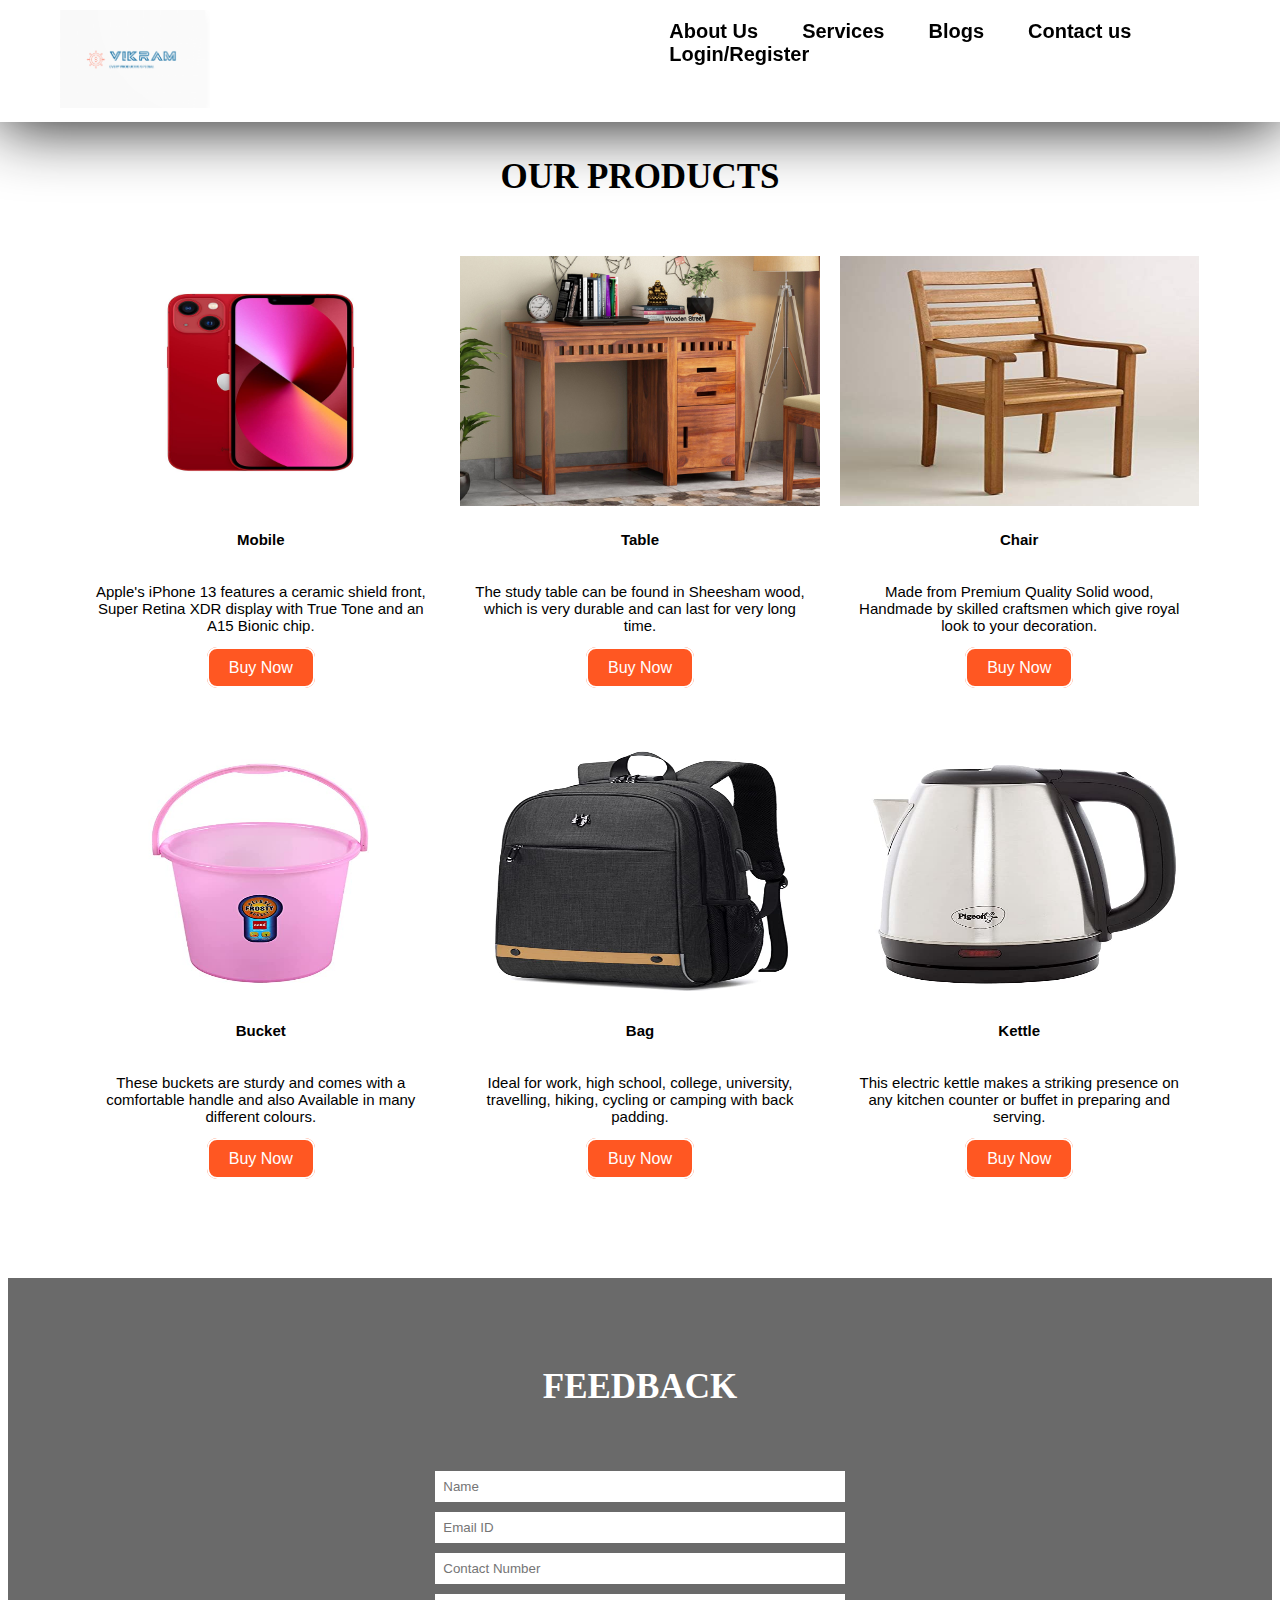
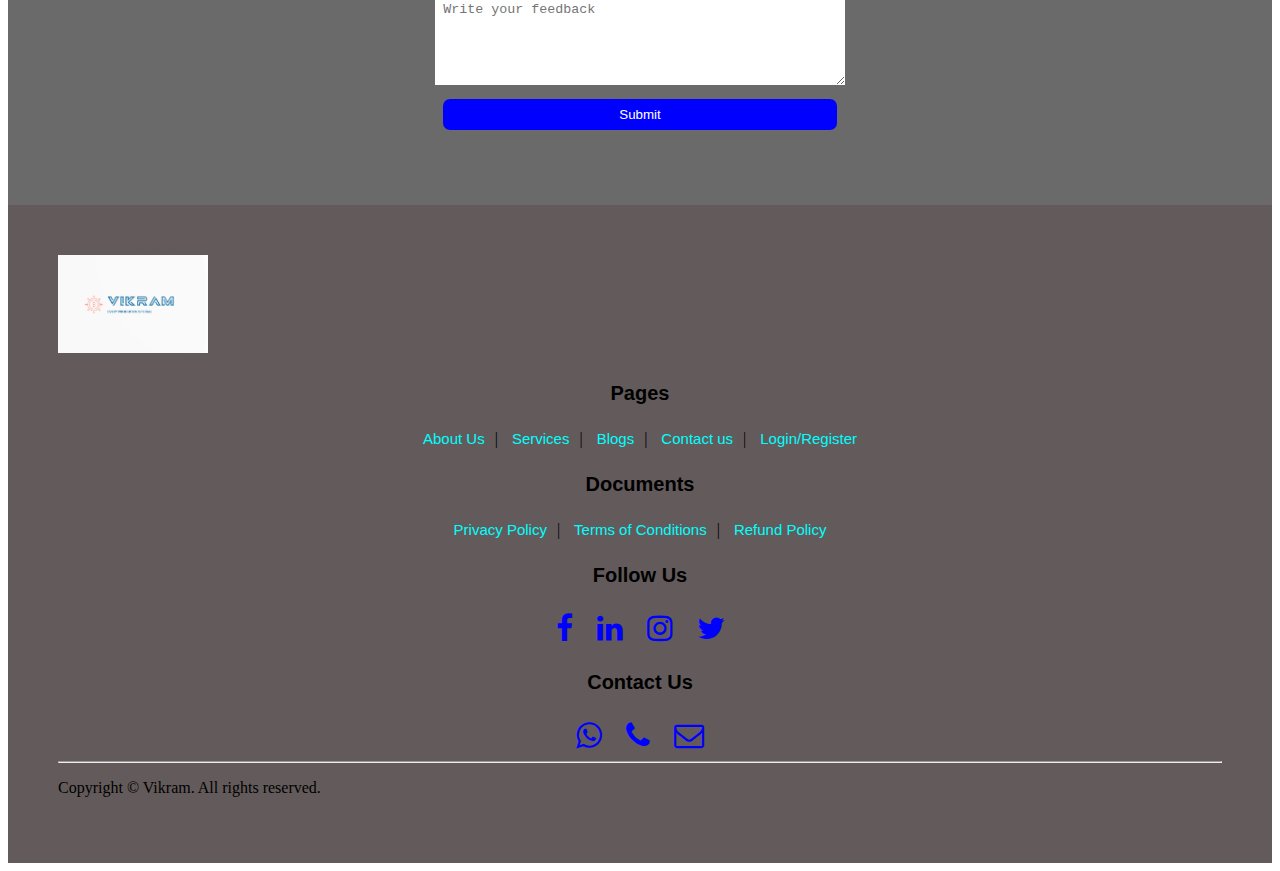
<file: service.html>
<!DOCTYPE html>
<html>

<head>
    <title> E-Commerce | Services </title>
    <link rel="stylesheet" type="text/css" href="style.css">
    <link rel="stylesheet" type="text/css" href="https://stackpath.bootstrapcdn.com/font-awesome/4.7.0/css/font-awesome.min.css">
</head>

<body>
    <nav class = "nav nav_top">
        <div class="logo">
            <a href="index.html"><img src="Image/Logo2.png" width="150"></a>
        </div>
        <div class="nav_side">
            <a href="About.html">About Us</a>
            <a href="service.html">Services</a>
            <a href="blog.html">Blogs</a>
            <a href="contact.html">Contact us</a>
            <a href="login.html">Login/Register</a>
        </div>
    </nav>

    <div class="product" style="padding-top: 100px">
        <h2>OUR PRODUCTS</h2>
        <div class="product_container" style="padding-bottom: 50px">

            <div class="item">
                <div class="item_img">
                    <img src="Image/iphone13.jpg">
                </div>
                <div class="item_content">
                    <h3>Mobile</h3>
                    <p>Apple's iPhone 13 features a ceramic shield front, Super Retina XDR display with True Tone and an A15 Bionic chip.</p>
                    <a href="">Buy Now</a>
                </div>
            </div>

            <div class="item">
                <div class="item_img">
                    <img src="Image/Table.jpg">
                </div>
                <div class="item_content">
                    <h3>Table</h3>
                    <p>The study table can be found in Sheesham wood, which is very durable and can last for very long time.</p>
                    <a href="">Buy Now</a>
                </div>
            </div>

            <div class="item">
                <div class="item_img">
                    <img src="Image/chair.jpg">
                </div>
                <div class="item_content">
                    <h3>Chair</h3>
                    <p>Made from Premium Quality Solid wood, Handmade by skilled craftsmen which give royal look to your decoration.</p>
                    <a href="">Buy Now</a>
                </div>
            </div>
        </div>

        <div class="product_container" style="padding-bottom: 50px">
            <div class="item">
                <div class="item_img">
                    <img src="Image/bucket.jpg">
                </div>
                <div class="item_content">
                    <h3>Bucket</h3>
                    <p>These buckets are sturdy and comes with a comfortable handle and also Available in many different colours.</p>
                    <a href="">Buy Now</a>
                </div>
            </div>

            <div class="item">
                <div class="item_img">
                    <img src="Image/bag.jpg">
                </div>
                <div class="item_content">
                    <h3>Bag</h3>
                    <p>Ideal for work, high school, college, university, travelling, hiking, cycling or camping with back padding.</p>
                    <a href="">Buy Now</a>
                </div>
            </div>

            <div class="item">
                <div class="item_img">
                    <img src="Image/kettle.jpg">
                </div>
                <div class="item_content">
                    <h3>Kettle</h3>
                    <p>This electric kettle makes a striking presence on any kitchen counter or buffet in preparing and serving.</p>
                    <a href="">Buy Now</a>
                </div>
            </div>
        </div>
    </div>

    <div class="feed">
        <h2>FEEDBACK</h2>
        <div class="feed_form">
            <form name="submitform" method="POST">
                <input type="text" name="Name" placeholder="Name"><br>
                <input type="email" name="Email" placeholder="Email ID"><br>
                <input type="number" name="Number" placeholder="Contact Number"><br>
                <textarea rows="5" cols="7" name="Review" placeholder="Write your feedback"></textarea><br>
                <button type="submit">Submit</button>
            </form>
        </div>
    </div>

    <footer>
        <div class="footer_logo">
            <a href="index.html"><img src="Image/Logo2.png" width="150"></a>
        </div>
        <div class="pages">
            <h3>Pages</h3>
            <a href="About.html">About Us</a>|
            <a href="service.html">Services</a>|
            <a href="blog.html">Blogs</a>|
            <a href="contact.html">Contact us</a>|
            <a href="login.html">Login/Register</a>
        </div>
        <div class="doc">
            <h3>Documents</h3>
            <a href="">Privacy Policy</a>|
            <a href="">Terms of Conditions</a>|
            <a href="">Refund Policy</a>
        </div>
        <div class="social">
            <h3>Follow Us</h3>
            <a href=""><i class="fa fa-facebook" aria-hidden="true"></i></a>
            <a href=""><i class="fa fa-linkedin" aria-hidden="true"></i></a>
            <a href=""><i class="fa fa-instagram" aria-hidden="true"></i></a>
            <a href=""><i class="fa fa-twitter" aria-hidden="true"></i></a>
        </div>
        <div class="contact">
            <h3>Contact Us</h3>
            <a href="https://api.WhatsApp.com/send?phone=+919417339530" target="_blank"><i class="fa fa-whatsapp" aria-hidden="true"></i></a>
            <a href="tel: +919417339530"><i class="fa fa-phone" aria-hidden="true"></i></a>
            <a href="mailto: 2020ucs0080@iitjammu.ac.in"><i class="fa fa-envelope-o" aria-hidden="true"></i></a>
        </div>
        <hr>
        <p>Copyright &copy; Vikram. All rights reserved.</p>
    </footer>


    </section>
    <script>
        const scriptURL =
            'https://script.google.com/macros/s/AKfycbx3cgQ4PfFgn6ZHSZWUZ6Scs6agtOAgFSa9iSyFplJSLBOSU2w0r9n-KiYyDfgbSZRq/exec'
        const form = document.forms['google-sheet']
     
        form.addEventListener('submit', e => {
            e.preventDefault()
            fetch(scriptURL, {
                    method: 'POST',
                    body: new FormData(form)
                })
                .then(response => alert(
                    "Thanks for you valuable feedback!!!"))
                .catch(error => console.error('Error!', error.message))
        })
     
    </script>


</body>

</html>
</file>
<file: style.css>
.nav{
    background-color: white;
    z-index: 9;
    padding-left: 50px;
    padding-right: 50px;
    display: flex;
    box-shadow: 0px 3px 65px 0px rgba(0, 0, 0, 0.925);
}
.nav_top{
    position: fixed;
    top: 0;
    left: 0;
    right: 0;
}
.logo{
    float: left;
    width: 60%;
}
.logo img{
    padding: 10px;
}
.nav_side{
    float: right;
    margin-top: 20px;
}
.nav_side a{
    text-decoration: none;
    margin-right: 20px;
    margin-top: 20px;
    padding-left: 20px;
    color: black;
    font-weight: bold;
    font-family: sans-serif;
    font-size: 20px;
    justify-content: center;
    align-items: center;
    align-content: center;
    text-align: center;
}
.nav_side a:hover{
    color: blue;
    text-decoration: underline;
    transition: all 1s ease;
}

.main{
    background-image: url('Image/Logo.png');
    padding-top: 100px;
    background-position: center;
    background-size: cover;
    background-repeat: no-repeat;
    background-attachment: fixed;
    height: 80vh;
}

.main .main_content{
    padding-top: 100px;
    margin-left: 10%;
    margin-right: 10%;
}
.main .main_content h2{
    color: black;
    font-size: 40px;
    font-family: sans-serif;
    font-weight: bolder;
    text-align: center;
    line-height: 25px;
}

.main .main_content h2 span{
    color: #FF5722;
    font-size: 15px;
    font-family: sans-serif;
    font-weight: 600;
    line-height: 25px;
    opacity: 0.9;
}

.main .main_content .btm{
    margin-top: 250px;
    text-align: center;
}

.main .main_content .btm a{
    text-decoration: none;
    margin: 50px;
    padding: 10px 20px;
    background-color: #FF5722;
    color: white;
    font-family: sans-serif;
    text-align: center;
    border: 2px solid white;
    border-radius: 10px;
    transition: 0.5s;
}

.main .main_content .btn a:hover{
    background-color: black;
    color: blue;
    border: none;
    border-bottom: 4x solid blue;
    transition: 0.5s;
}

.product{
    padding-bottom: 50px;
}

.product h2{
    color: black;
    font-size: 35px;
    text-align: center;
    padding: 20px;
}

.product .product_container{
    display: flex;
    margin-left: 5%;
    margin-right: 5%;
}

.product .product_container .item{
    width: 33.33%;
    margin: 10px;
    height: auto;
}

.product .product_container .item:hover{
    box-shadow: 0px 3px 65px 0px rgba(0, 0, 0, 0.15);
}

.product .product_container .item .item_img{
    width: 100%;
    height: 250px;
    overflow: hidden;
}

.product .product_container .item .item_img img{
    width: 100%;
    height: 250px;
}

.product .product_container .item .item_content{
    text-align: center;
}

.product .product_container .item .item_content h3{
    padding: 10px;
    font-size: 15px;
    font-family: sans-serif;
}

.product .product_container .item .item_content p{
    padding: 10px;
    font-size: 15px;
    font-family: sans-serif;
}

.product .product_container .item .item_content a{
    text-decoration: none;
    margin: 50px;
    padding: 10px 20px;
    background-color: #FF5722;
    color: white;
    font-family: sans-serif;
    text-align: center;
    border: 2px solid white;
    border-radius: 10px;
    transition: 0.5s;
}

.product .product_container .item .item_content a:hover{
    background-color: black;
    color: blue;
    border: none;
    border-bottom: 4x solid blue;
    transition: 0.5s;
}

.product .product_btn{
    text-align: center;
    margin-top: 50px;
}

.product .product_btn a{
    text-decoration: none;
    padding: 10px 20px;
    background-color: #FF5722;
    color: white;
    font-family: sans-serif;
    text-align: center;
    border: 2px solid white;
    border-radius: 10px;
    transition: 0.5s;
}

.product .product_btn a:hover{
    background-color: black;
    color: blue;
    border: none;
    border-bottom: 4x solid blue;
    transition: 0.5s;
}

.keypoint{
    padding: 50px;
}

.keypoint h2{
    color: black;
    font-size: 35px;
    text-align: center;
    padding: 10px;
}

.keypoint .key_container{
    display: flex;
}
.keypoint .key_container .key_content{
    width: 40%;
    padding: 20px;
    float: left;
}
.keypoint .key_container .key_content li{
    list-style: none;
    margin: 10px;
    padding: 10px;
    border-left: 2px solid orange;
    color: black;
    text-align: left;
    font-family: sans-serif;
    box-shadow: 0px 3px 65px 0px rgba(0, 0, 0, 0.15);
}
.keypoint .key_container .key_img{
    width: 40%;
    float: right;
    margin-left: 100px;
}
.keypoint .key_container .key_img img{
    width: 100%;
}

.temp{
    padding: 50px;
}
.temp h2{
    color: black;
    font-size: 35px;
    text-align: center;
    padding: 10px;
    text-transform: uppercase;
}
.temp .temp_container{
    margin-right: 10%;
    margin-left: 10%;
    text-align: center;
}
.temp .temp_container .carousel-inner{
    background-color: white;
    box-shadow: none;
}
.temp .temp_container .item{
    width: 100%;
    padding: 20px;
    background-color: white;
    box-shadow: none;
}
.temp .temp_container .item .item_img{
    width: 100%;
    height: 150px;
    overflow: hidden;
}
.temp .temp_container .item .item_img img{
    width: 100px;
    height: 100px;
    border-radius: 50%;
}
.temp .temp_container .item .item_content{
    text-align: center;
}
.temp .temp_container .item .item_content h3{
    padding: 10px;
    font-size: 15px;
    font-family: sans-serif;
}
.temp .temp_container .item .item_content p{
    padding: 10px;
    font-size: 15px;
    font-family: sans-serif;
}

.team{
    padding: 50px;
}
.team h2{
    color: black;
    font-size: 35px;
    text-align: center;
    padding: 10px;
    text-transform: uppercase;
}
.team .team_container{
    display: flex;
}
.team .team_container .team_video{
    width: 50%;
    padding: 20px;
}
.team .team_container .team_video iframe{
    width: 100%;
    border: 10px solid black;
    outline: none;
}
.team .team_container .team_content{
    width: 30%;
    padding: 20px;
    text-align: left;
}
.team .team_container .team_content p{
    padding: 10px;
    font-size: 15px;
    font-family: sans-serif;
}

.feed{
    padding: 50px;
    background-color: rgba(0, 0, 0, 0.584);
    background-size: cover;
}
.feed h2{
    color: white;
    font-size: 35px;
    text-align: center;
    padding: 10px;
    text-transform: uppercase;
}
.feed .feed_form{
    text-align: center;
}
.feed .feed_form form{
    padding: 20px;
}
.feed .feed_form form input{
    width: 35%;
    margin: 5px;
    padding: 8px;
    outline: none;
    border: none;
}
.feed .feed_form form textarea{
    width: 35%;
    margin: 5px;
    padding: 8px;
    outline: none;
    border: none;
}
.feed .feed_form form button{
    width: 35%;
    margin: 5px;
    padding: 8px;
    outline: none;
    border: none;
    background-color: blue;
    color: white;
    border-radius: 7px;
}

.about_us{
    padding: 100px;
}
.about_us h2{
    color: rgb(84, 0, 252);
    font-size: 35px;
    text-align: center;
    padding: 10px;
    font-family: sans-serif;
    text-transform: uppercase;
}
.about_us p{
    padding: 10px;
    font-size: 14px;
    text-align: center;
    font-family: sans-serif;
}

.contact_container{
    padding: 100px;
}
.contact_container h2{
    color: rgb(84, 0, 252);
    font-size: 35px;
    text-align: center;
    padding: 10px;
    font-family: sans-serif;
    text-transform: uppercase;
}
.contact_container .g_map{
    color: black;
}
.contact_container .contact_content{
    padding: 10px;
    font-size: 14px;
    text-align: center;
    font-family: sans-serif;
    line-height: 25px;
}


footer{
    background-color:rgb(99, 91, 91);
    padding: 50px;
}
footer .pages{
    text-align: center;
}
footer .pages h3{
    color: black;
    font-size: 20px;
    font-family: sans-serif;
    padding: 5px;
}
footer .pages a{
    text-decoration: none;
    margin: 10px;
    color: aqua;
    font-size: 15px;
    font-family: sans-serif;
}
footer .pages a:hover{
    color: blue;
}

footer .doc{
    text-align: center;
}
footer .doc h3{
    color: black;
    font-size: 20px;
    font-family: sans-serif;
    padding: 5px;
}
footer .doc a{
    text-decoration: none;
    margin: 10px;
    color: aqua;
    font-size: 15px;
    font-family: sans-serif;
}
footer .doc a:hover{
    color: blue;
}

footer .social{
    text-align: center;
}
footer .social h3{
    color: black;
    font-size: 20px;
    font-family: sans-serif;
    padding: 5px;
}
footer .social a{
    text-decoration: none;
    font-size: 30px;
    color: blue;
    margin: 10px;
}
footer .socail a:hover{
    color: white;
}
footer .contact{
    text-align: center;
}
footer .contact h3{
    color: black;
    font-size: 20px;
    font-family: sans-serif;
    padding: 5px;
}
footer .contact a{
    text-decoration: none;
    font-size: 30px;
    color: blue;
    margin: 10px;
}
footer .contact a:hover{
    color: white;
}
</file>
